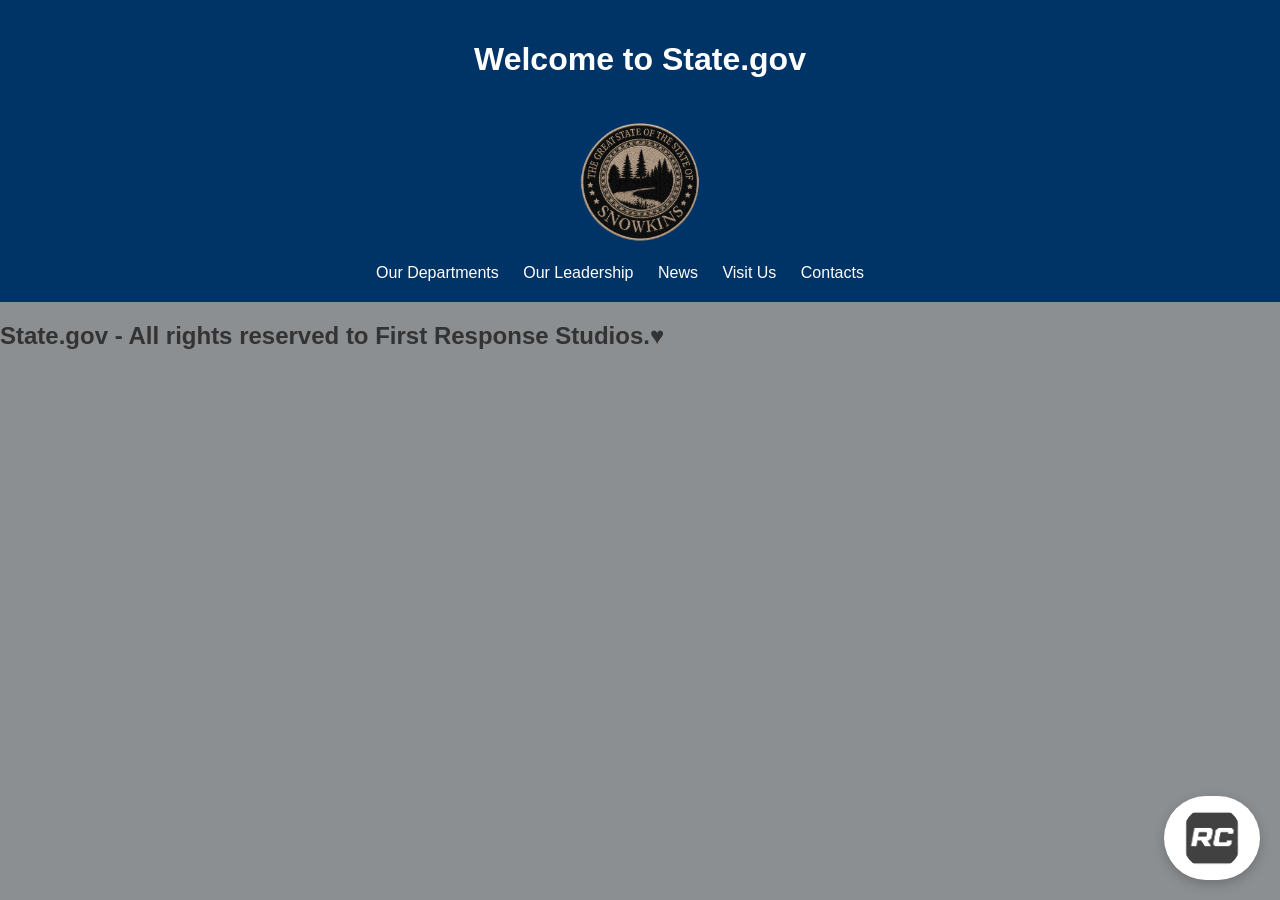
<file: contacts.html>
<!DOCTYPE html>
<html lang="en">
<head>
    <meta charset="UTF-8">
    <meta name="viewport" content="width=device-width, initial-scale=1.0">
    <title>State.gov</title>
    <link rel="stylesheet" href="./styles/contacts.css">
    <favicon href="./images/ingameimage/favicon.png" type="image/png">
</head>
<body>
    <header>
        <h1 id="welcome">Welcome to State.gov</h1>
        <img src="./images/patches/generated-image__2_-removebg-preview.png" alt="State.gov Logo"  id="logo"> 
        <ul>
            <li><a href="./departments.html">Our Departments</a></li>
            <li><a href="./leadership.html">Our Leadership</a></li>
            <li><a href="./news.html">News</a></li>
            <li><a href="./visit_us.html">Visit Us</a></li>
            <li><a href="./contacts.html">Contacts</a></li>
            <li><a href="./management.html"><img src="./images/patches/management.png" alt="Management Logo" id="management-logo"></a></li>            
        </ul>
    </header>
    <footer>
        <h2 id="footer"><bold>State.gov - All rights reserved to First Response Studios.♥</bold></h2>
    </footer>
</body>
</html>
</file>
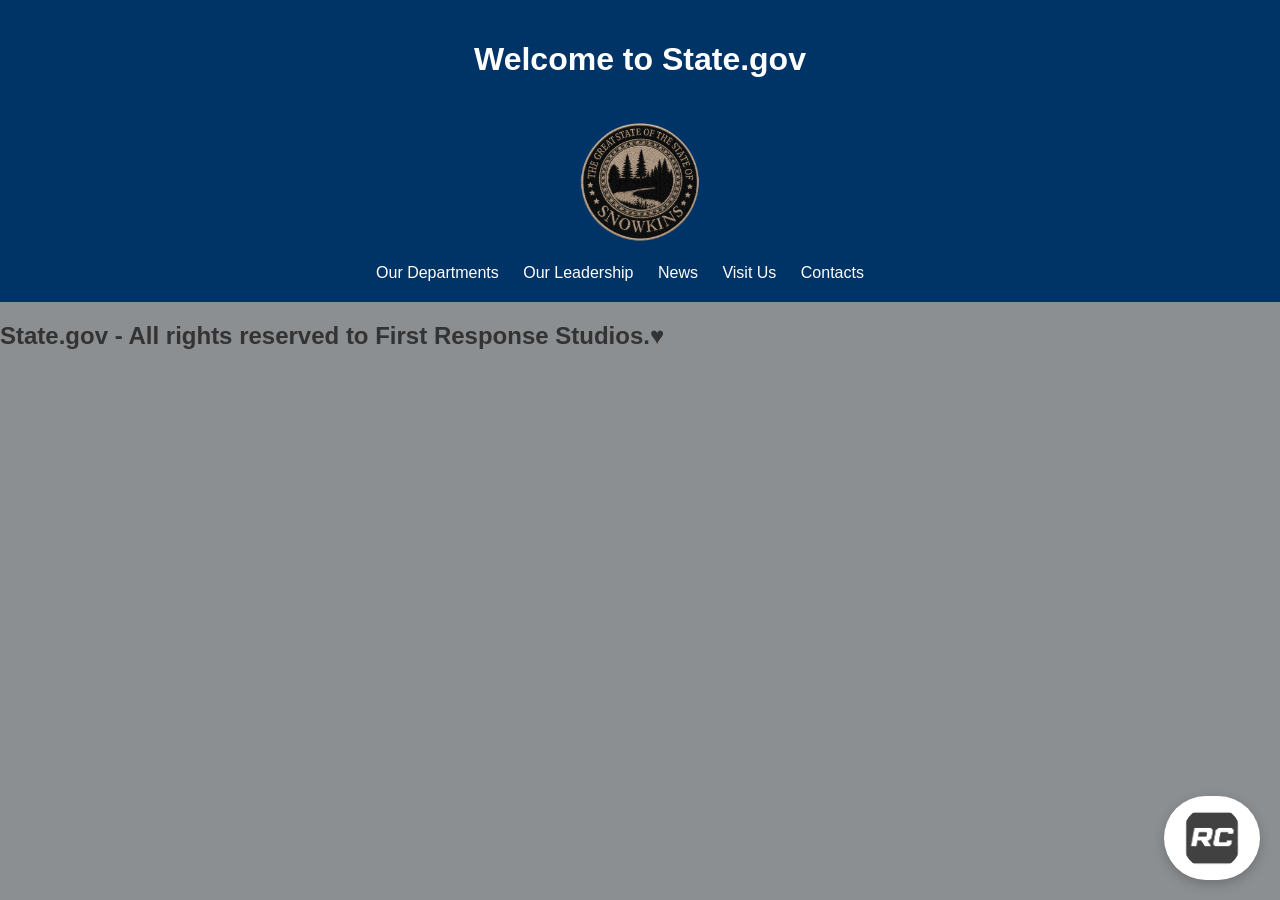
<file: leadership.html>
<!DOCTYPE html>
<html lang="en">
<head>
    <meta charset="UTF-8">
    <meta name="viewport" content="width=device-width, initial-scale=1.0">
    <title>State.gov</title>
    <link rel="stylesheet" href="./styles/leadership.css">
    <favicon href="./images/ingameimage/favicon.png" type="image/png">
</head>
<body>
    <header>
        <h1 id="welcome">Welcome to State.gov</h1>
        <img src="./images/patches/generated-image__2_-removebg-preview.png" alt="State.gov Logo"  id="logo"> 
        <ul>
            <li><a href="./departments.html">Our Departments</a></li>
            <li><a href="./leadership.html">Our Leadership</a></li>
            <li><a href="./news.html">News</a></li>
            <li><a href="./visit_us.html">Visit Us</a></li>
            <li><a href="./contacts.html">Contacts</a></li>
            <li><a href="./management.html"><img src="./images/patches/management.png" alt="Management Logo" id="management-logo"></a></li>                      
        </ul>
    </header>
    <footer>
        <h2 id="footer"><bold>State.gov - All rights reserved to First Response Studios.♥</bold></h2>
    </footer>
</body>
</html>
</file>
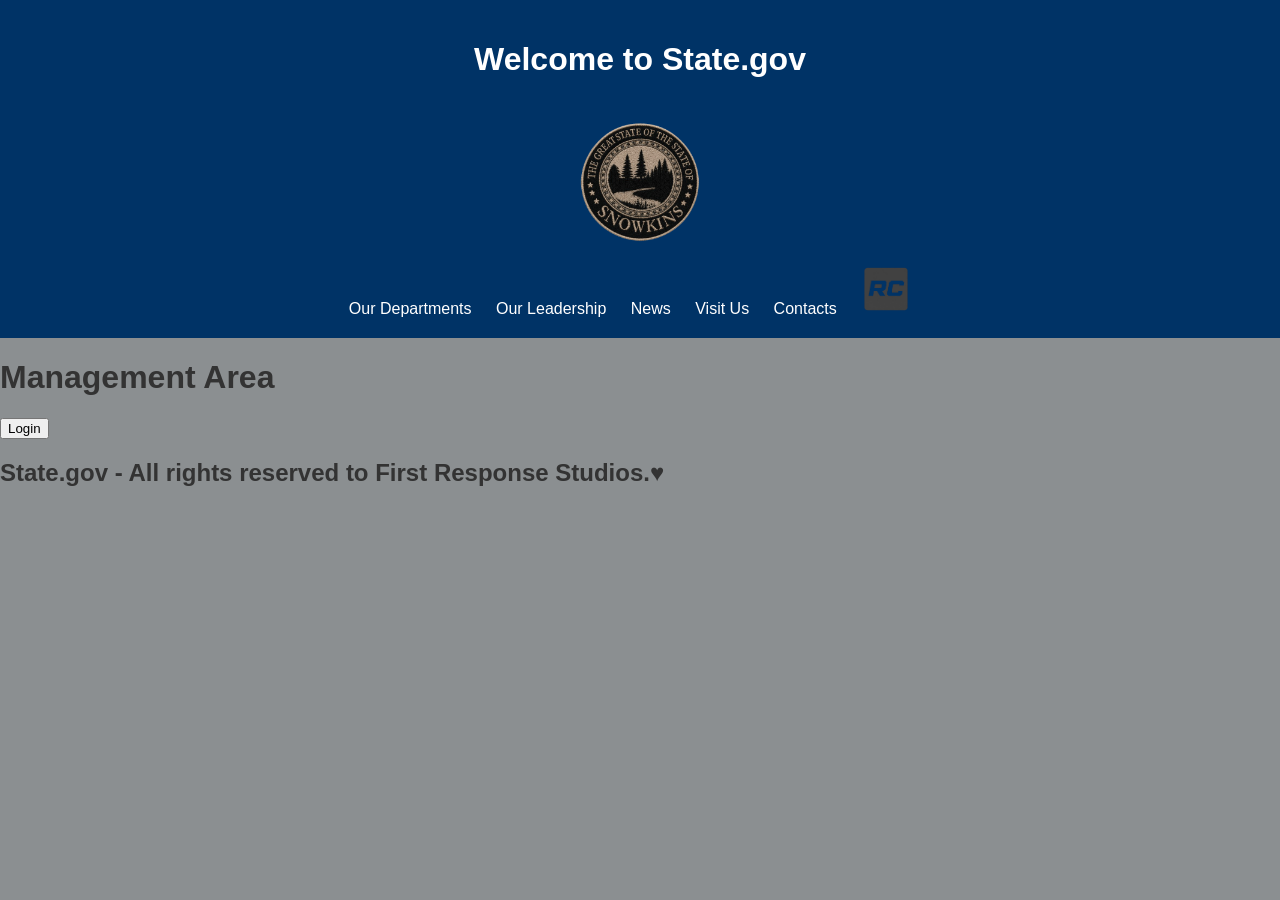
<file: management.html>
<!DOCTYPE html>
<html lang="en">
<head>
    <meta charset="UTF-8">
    <meta name="viewport" content="width=device-width, initial-scale=1.0">
    <title>State.gov</title>
    <link rel="stylesheet" href="./styles/management.css">
    <favicon href="./images/ingameimage/favicon.png" type="image/png">
</head>
<body>
    <header>
        <h1 id="welcome">Welcome to State.gov</h1>
        <img src="./images/patches/generated-image__2_-removebg-preview.png" alt="State.gov Logo"  id="logo">
        <ul>
            <li><a href="./departments.html">Our Departments</a></li>
            <li><a href="./leadership.html">Our Leadership</a></li>
            <li><a href="./news.html">News</a></li>
            <li><a href="./visit_us.html">Visit Us</a></li>
            <li><a href="./contacts.html">Contacts</a></li>
            <li><a href="./management.html"><img src="./images/patches/management.png" alt="Management Logo" id="management-logo"></a></li>                       
        </ul>
    </header>
    <h1 id="management">Management Area</h1>
    <button id="login">Login</button>

    <footer>
        <h2 id="footer"><bold>State.gov - All rights reserved to First Response Studios.♥</bold></h2>
    </footer>
    

</body>
</html>
</file>
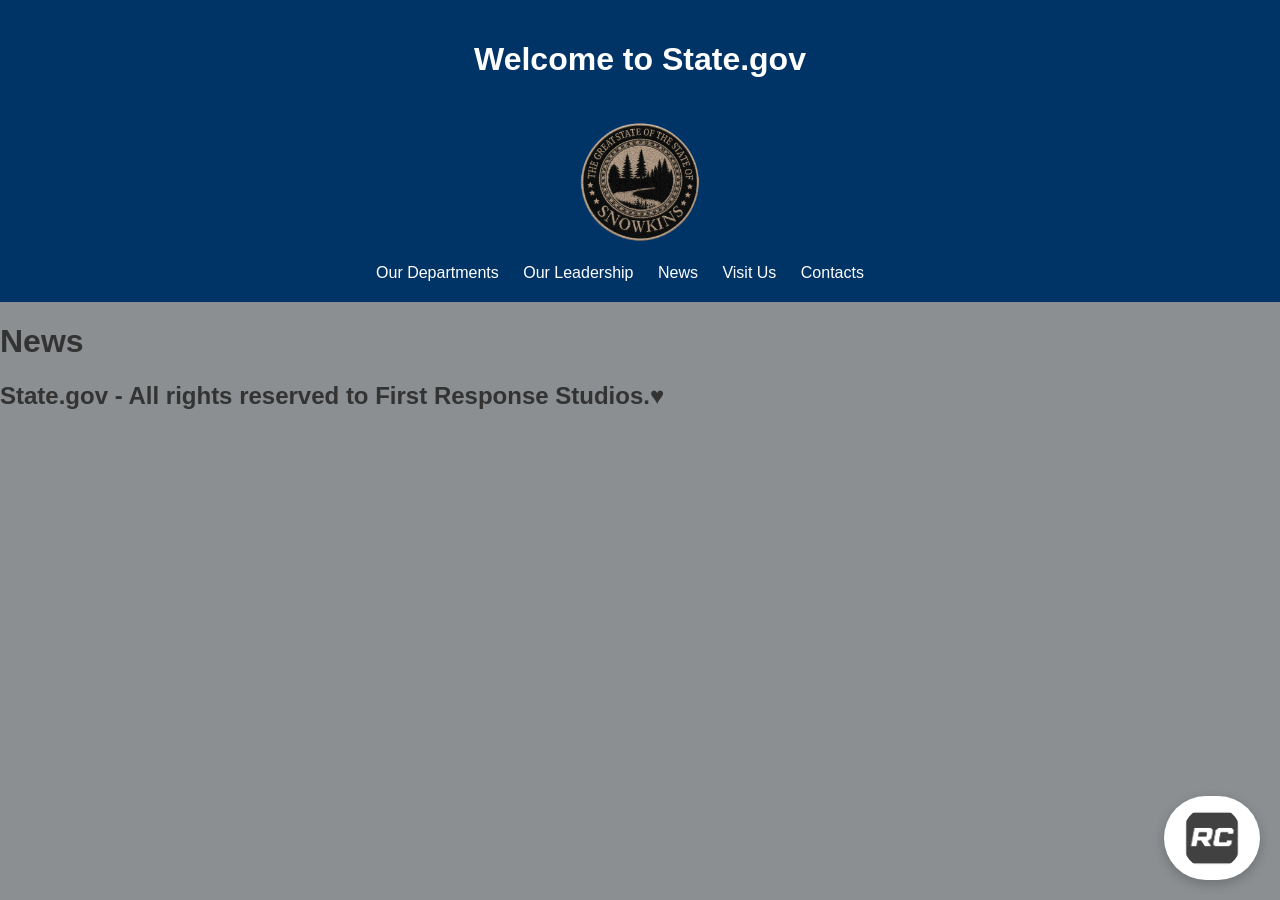
<file: news.html>
<!DOCTYPE html>
<html lang="en">
<head>
    <meta charset="UTF-8">
    <meta name="viewport" content="width=device-width, initial-scale=1.0">
    <title>State.gov</title>
    <link rel="stylesheet" href="./styles/news.css">
    <favicon href="./images/ingameimage/favicon.png" type="image/png">
</head>
<body>
    <header>
        <h1 id="welcome">Welcome to State.gov</h1>
        <img src="./images/patches/generated-image__2_-removebg-preview.png" alt="State.gov Logo"  id="logo">
        <ul>
            <li><a href="./departments.html">Our Departments</a></li>
            <li><a href="./leadership.html">Our Leadership</a></li>
            <li><a href="./news.html">News</a></li>
            <li><a href="./visit_us.html">Visit Us</a></li>
            <li><a href="./contacts.html">Contacts</a></li>
            <li><a href="./management.html"><img src="./images/patches/management.png" alt="Management Logo" id="management-logo"></a></li>                        
        </ul>
    </header>
    <div>
        <h1 id="news">News</h1>
    </div>
    <footer>
        <h2 id="footer"><bold>State.gov - All rights reserved to First Response Studios.♥</bold></h2>
    </footer>
</body>
</html>
</file>
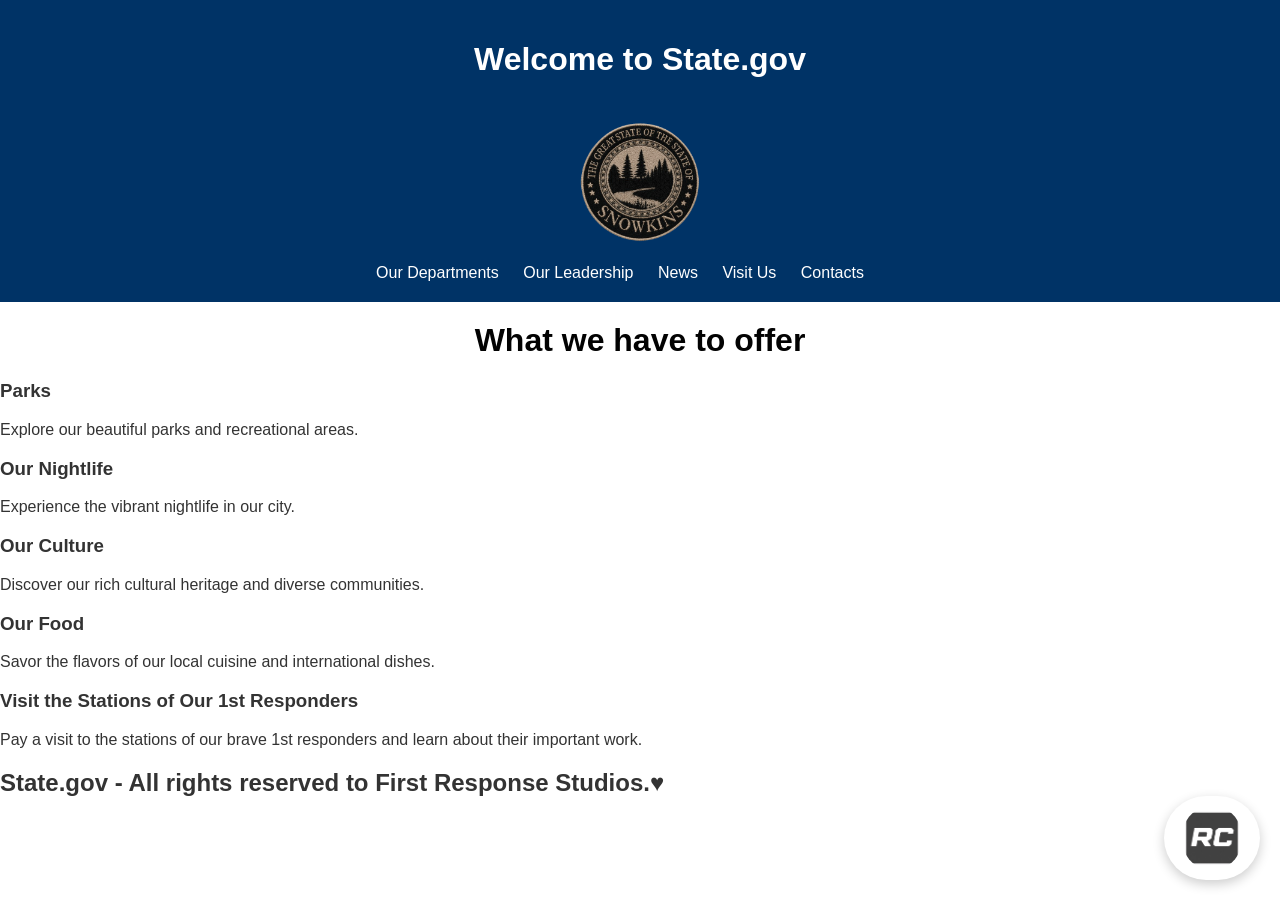
<file: visit_us.html>
<!DOCTYPE html>
<html lang="en">
<head>
    <meta charset="UTF-8">
    <meta name="viewport" content="width=device-width, initial-scale=1.0">
    <title>State.gov</title>
    <link rel="stylesheet" href="./styles/visit_us.css">
    <favicon href="./images/ingameimage/favicon.png" type="image/png">
</head>
<body>
    <header>
        <h1 id="welcome">Welcome to State.gov</h1>
        <img src="./images/patches/generated-image__2_-removebg-preview.png" alt="State.gov Logo"  id="logo"> 
        <ul>
            <li><a href="./departments.html">Our Departments</a></li>
            <li><a href="./leadership.html">Our Leadership</a></li>
            <li><a href="./news.html">News</a></li>
            <li><a href="./visit_us.html">Visit Us</a></li>
            <li><a href="./contacts.html">Contacts</a></li>
            <li><a href="./management.html"><img src="./images/patches/management.png" alt="Management Logo" id="management-logo"></a></li>                        
        </ul>
    </header>
    </div>
    <div id="visit-info">
    <h1 id="offer">What we have to offer</h1>
    <h3 class="offer-title">Parks</h3>
    <p id="offer-info">Explore our beautiful parks and recreational areas.</p>
    <h3 class="offer-title">Our Nightlife</h3>
    <p id="offer-info">Experience the vibrant nightlife in our city.</p>
    <h3 class="offer-title">Our Culture</h3>
    <p id="offer-info">Discover our rich cultural heritage and diverse communities.</p>
    <h3 class="offer-title">Our Food</h3>
    <p id="offer-info">Savor the flavors of our local cuisine and international dishes.</p>
    <h3 class="offer-title">Visit the Stations of Our 1st Responders</h3>
    <p id="offer-info">Pay a visit to the stations of our brave 1st responders and learn about their important work.</p>
    </div>
    <footer>
        <h2 id="footer"><bold>State.gov - All rights reserved to First Response Studios.♥</bold></h2>
    </footer>
</body>
</html>
</file>
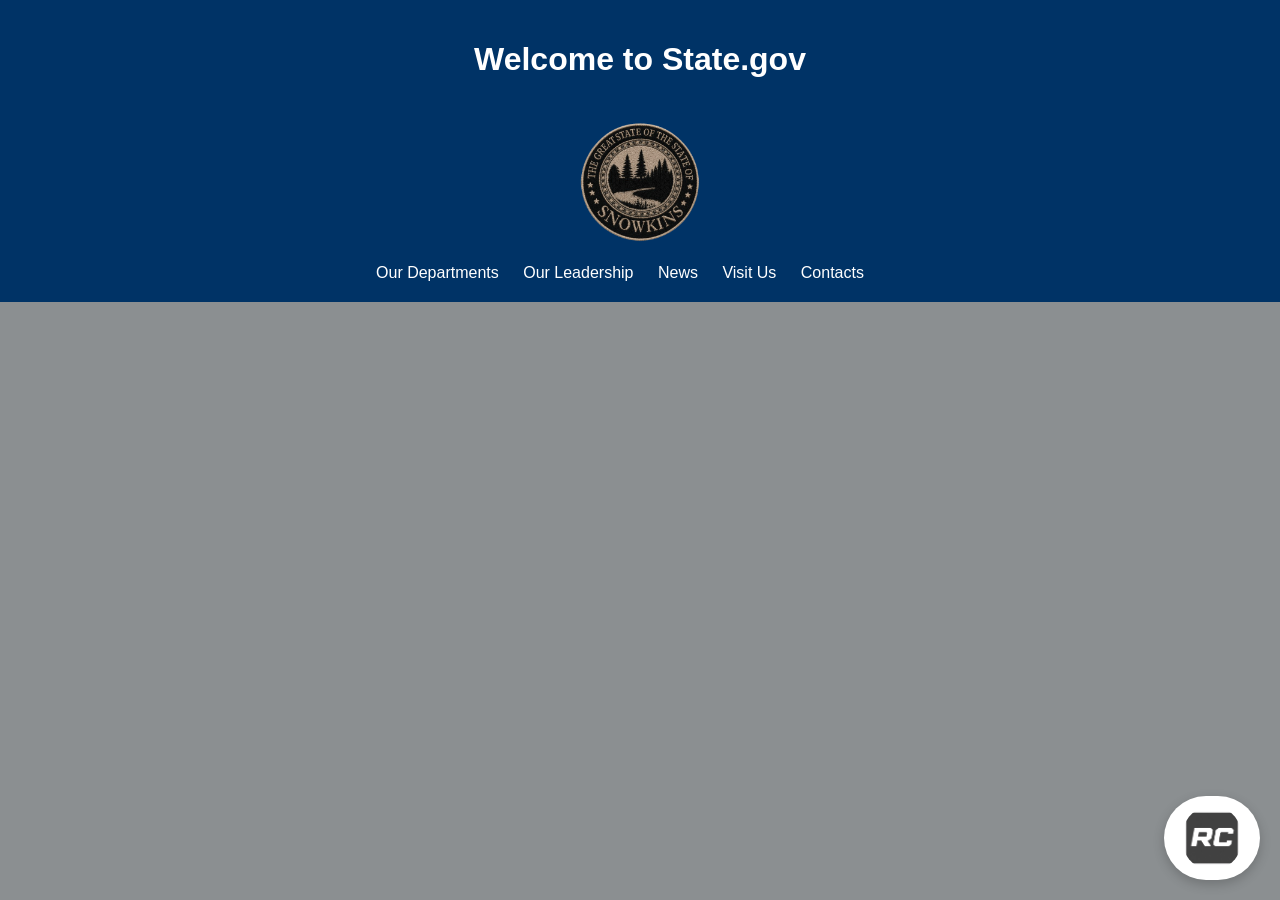
<file: State_project/contacts.html>
<!DOCTYPE html>
<html lang="en">
<head>
    <meta charset="UTF-8">
    <meta name="viewport" content="width=device-width, initial-scale=1.0">
    <title>State.gov</title>
    <link rel="stylesheet" href="/styles/contacts.css">
    <favicon href="/images/ingame image/favicon.png" type="image/png">
</head>
<body>
    <header>
        <h1 id="welcome">Welcome to State.gov</h1>
        <img src="/images/patches/generated-image__2_-removebg-preview.png" alt="State.gov Logo"  id="logo"> 
        <ul>
            <li><a href="/departments.html">Our Departments</a></li>
            <li><a href="/leadership.html">Our Leadership</a></li>
            <li><a href="/news.html">News</a></li>
            <li><a href="/visit_us.html">Visit Us</a></li>
            <li><a href="/contacts.html">Contacts</a></li>
            <li><a href="/management.html"><img src="/images/patches/management.png" alt="Management Logo" id="management-logo"></a></li>            
        </ul>
    </header>
</body>
</html>
</file>
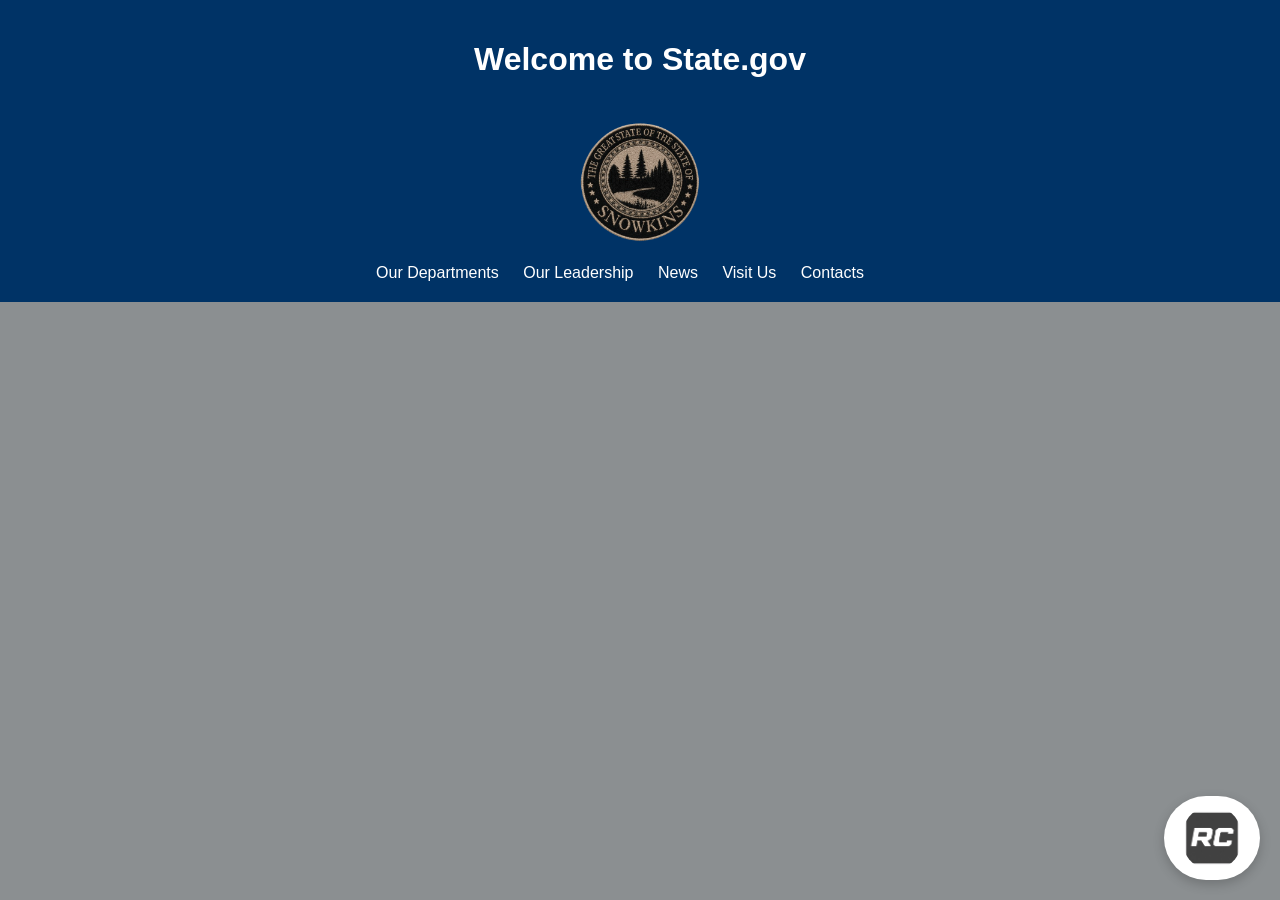
<file: State_project/leadership.html>
<!DOCTYPE html>
<html lang="en">
<head>
    <meta charset="UTF-8">
    <meta name="viewport" content="width=device-width, initial-scale=1.0">
    <title>State.gov</title>
    <link rel="stylesheet" href="/styles/leadership.css">
    <favicon href="/images/ingame image/favicon.png" type="image/png">
</head>
<body>
    <header>
        <h1 id="welcome">Welcome to State.gov</h1>
        <img src="/images/patches/generated-image__2_-removebg-preview.png" alt="State.gov Logo"  id="logo"> 
        <ul>
            <li><a href="/departments.html">Our Departments</a></li>
            <li><a href="/leadership.html">Our Leadership</a></li>
            <li><a href="/news.html">News</a></li>
            <li><a href="/visit_us.html">Visit Us</a></li>
            <li><a href="/contacts.html">Contacts</a></li>
            <li><a href="/management.html"><img src="/images/patches/management.png" alt="Management Logo" id="management-logo"></a></li>                      
        </ul>
    </header>
</body>
</html>
</file>
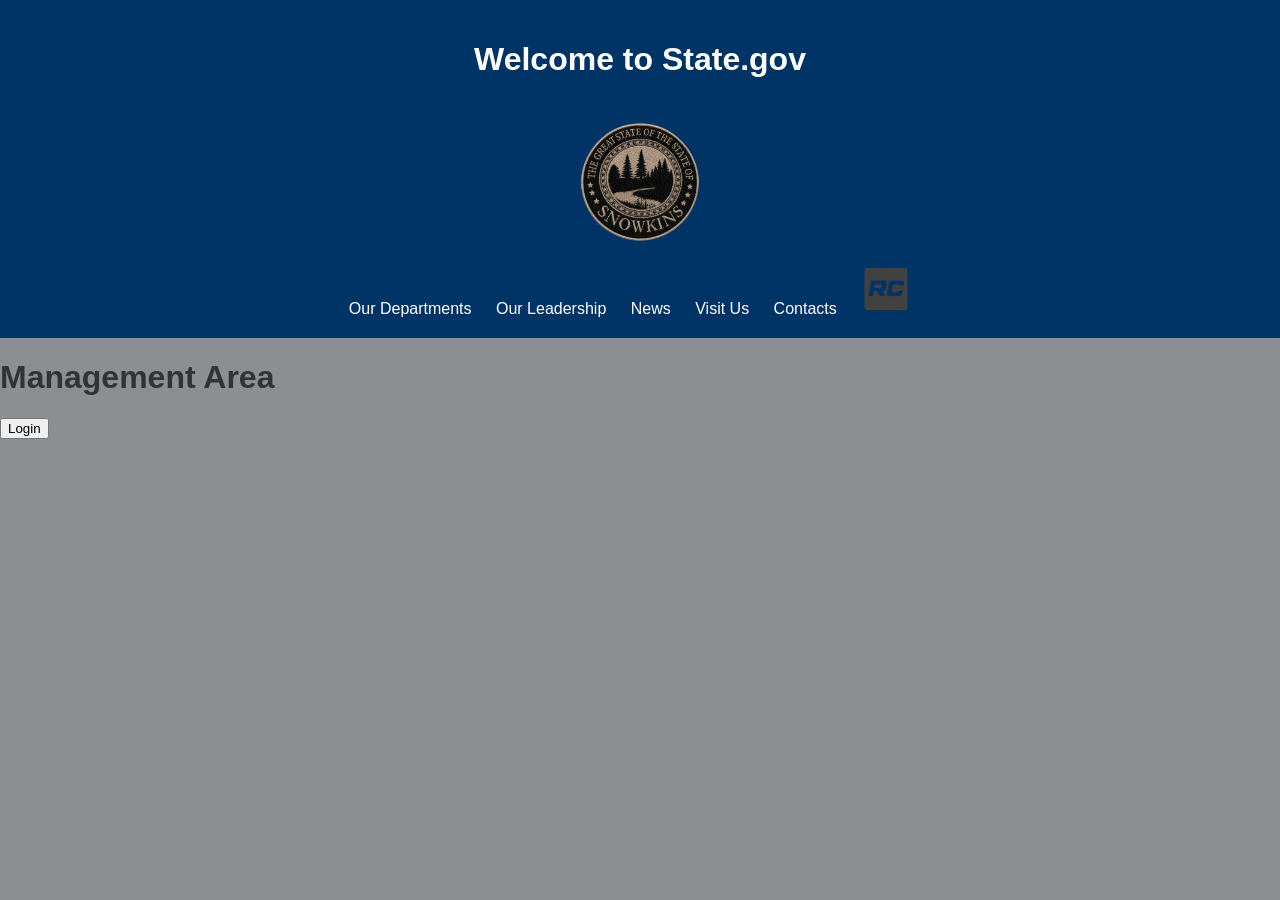
<file: State_project/management.html>
<!DOCTYPE html>
<html lang="en">
<head>
    <meta charset="UTF-8">
    <meta name="viewport" content="width=device-width, initial-scale=1.0">
    <title>State.gov</title>
    <link rel="stylesheet" href="/styles/management.css">
    <favicon href="/images/ingame image/favicon.png" type="image/png">
</head>
<body>
    <header>
        <h1 id="welcome">Welcome to State.gov</h1>
        <img src="/images/patches/generated-image__2_-removebg-preview.png" alt="State.gov Logo"  id="logo">
        <ul>
            <li><a href="/departments.html">Our Departments</a></li>
            <li><a href="/leadership.html">Our Leadership</a></li>
            <li><a href="/news.html">News</a></li>
            <li><a href="/visit_us.html">Visit Us</a></li>
            <li><a href="/contacts.html">Contacts</a></li>
            <li><a href="/management.html"><img src="/images/patches/management.png" alt="Management Logo" id="management-logo"></a></li>                       
        </ul>
    </header>
    <h1 id="management">Management Area</h1>
    <button id="login">Login</button>
    

</body>
</html>
</file>
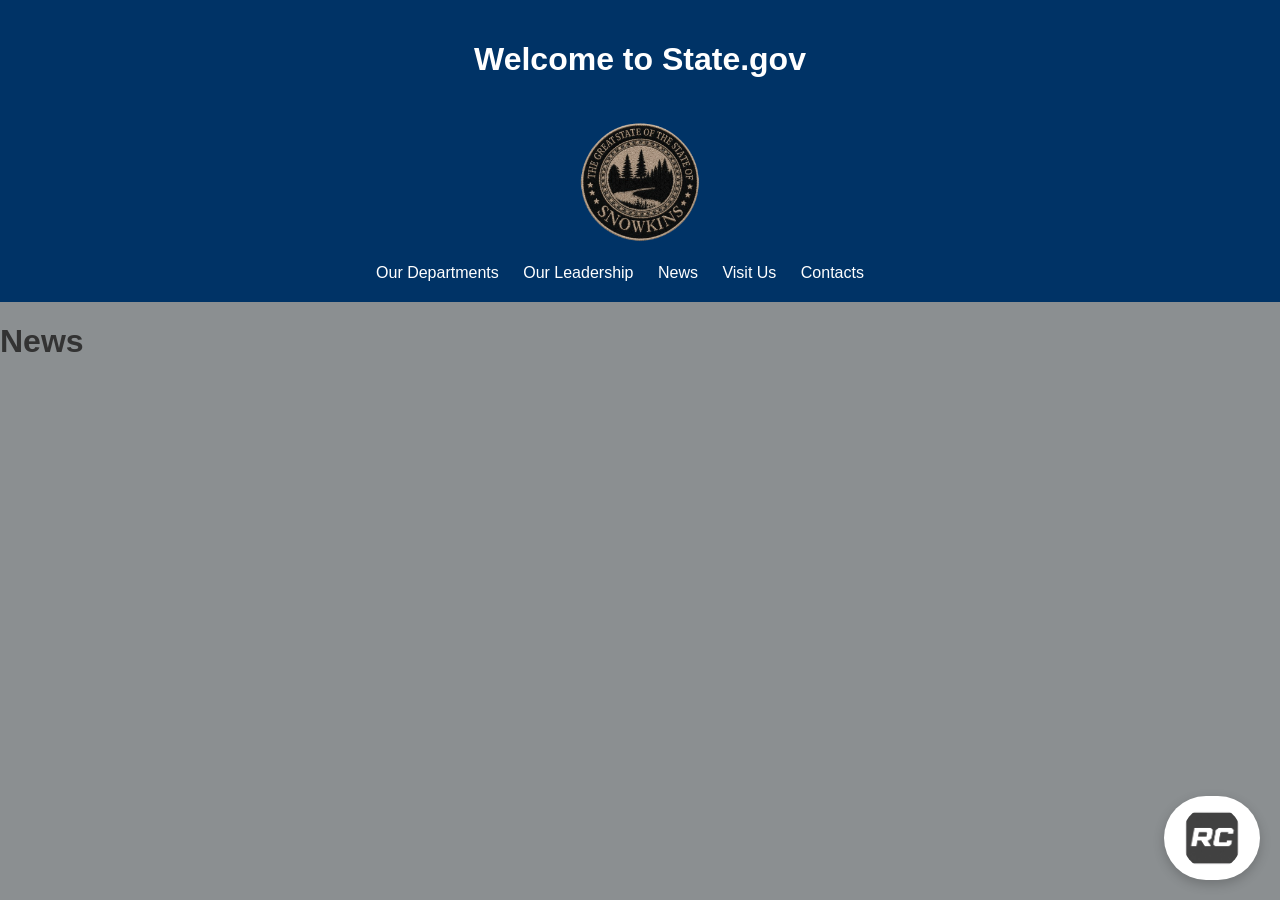
<file: State_project/news.html>
<!DOCTYPE html>
<html lang="en">
<head>
    <meta charset="UTF-8">
    <meta name="viewport" content="width=device-width, initial-scale=1.0">
    <title>State.gov</title>
    <link rel="stylesheet" href="/styles/news.css">
    <favicon href="/images/ingame image/favicon.png" type="image/png">
</head>
<body>
    <header>
        <h1 id="welcome">Welcome to State.gov</h1>
        <img src="/images/patches/generated-image__2_-removebg-preview.png" alt="State.gov Logo"  id="logo">
        <ul>
            <li><a href="/departments.html">Our Departments</a></li>
            <li><a href="/leadership.html">Our Leadership</a></li>
            <li><a href="/news.html">News</a></li>
            <li><a href="/visit_us.html">Visit Us</a></li>
            <li><a href="/contacts.html">Contacts</a></li>
            <li><a href="/management.html"><img src="/images/patches/management.png" alt="Management Logo" id="management-logo"></a></li>                        
        </ul>
    </header>
    <div>
        <h1 id="news">News</h1>
    </div>
</body>
</html>
</file>
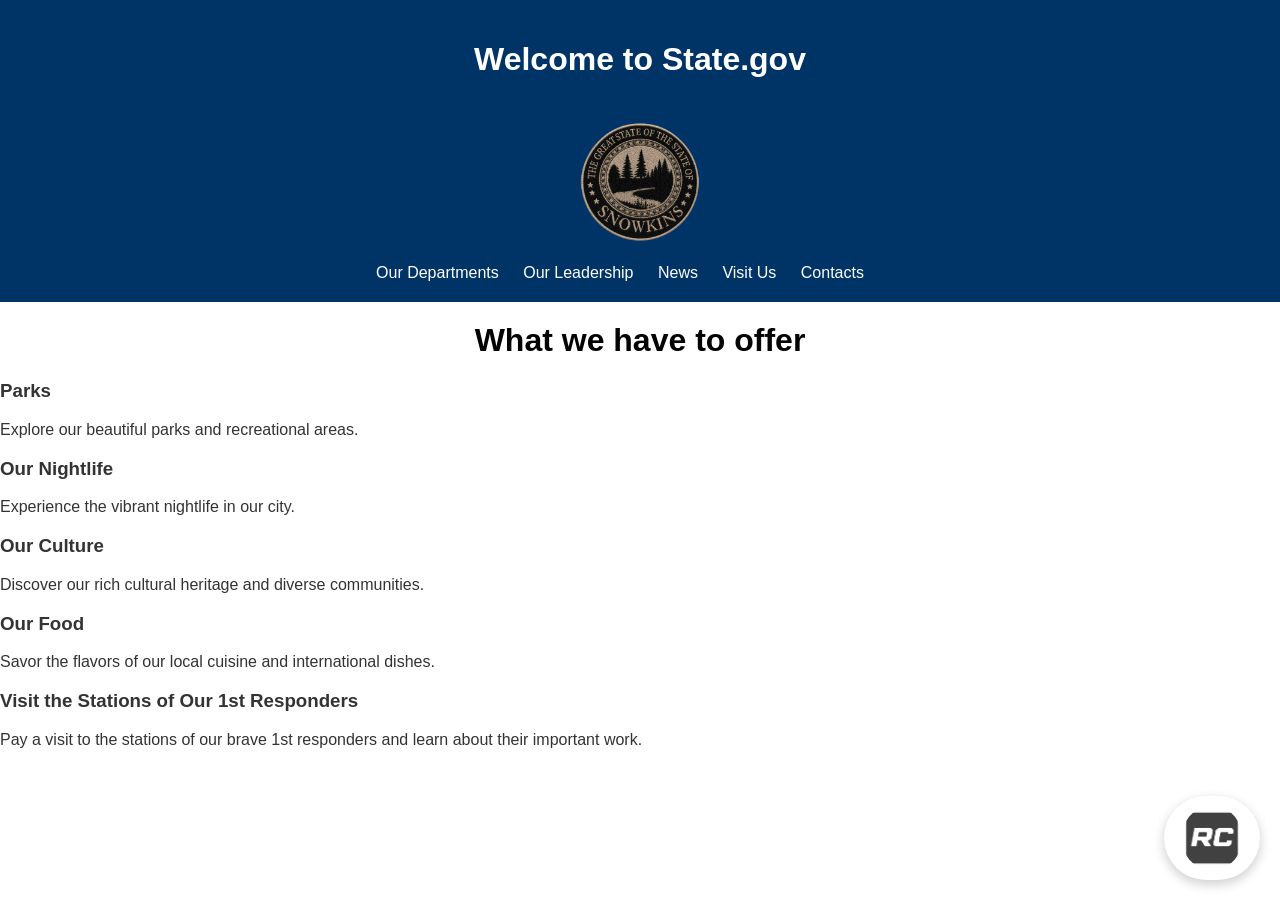
<file: State_project/visit_us.html>
<!DOCTYPE html>
<html lang="en">
<head>
    <meta charset="UTF-8">
    <meta name="viewport" content="width=device-width, initial-scale=1.0">
    <title>State.gov</title>
    <link rel="stylesheet" href="/styles/visit_us.css">
    <favicon href="/images/ingame image/favicon.png" type="image/png">
</head>
<body>
    <header>
        <h1 id="welcome">Welcome to State.gov</h1>
        <img src="/images/patches/generated-image__2_-removebg-preview.png" alt="State.gov Logo"  id="logo"> 
        <ul>
            <li><a href="/departments.html">Our Departments</a></li>
            <li><a href="/leadership.html">Our Leadership</a></li>
            <li><a href="/news.html">News</a></li>
            <li><a href="/visit_us.html">Visit Us</a></li>
            <li><a href="/contacts.html">Contacts</a></li>
            <li><a href="/management.html"><img src="/images/patches/management.png" alt="Management Logo" id="management-logo"></a></li>                        
        </ul>
    </header>
    </div>
    <div id="visit-info">
    <h1 id="offer">What we have to offer</h2>
    <h3 class="offer-title">Parks</h3>
    <p id="offer-info">Explore our beautiful parks and recreational areas.</p>
    <h3 class="offer-title">Our Nightlife</h3>
    <p id="offer-info">Experience the vibrant nightlife in our city.</p>
    <h3 class="offer-title">Our Culture</h3>
    <p id="offer-info">Discover our rich cultural heritage and diverse communities.</p>
    <h3 class="offer-title">Our Food</h3>
    <p id="offer-info">Savor the flavors of our local cuisine and international dishes.</p>
    <h3 class="offer-title">Visit the Stations of Our 1st Responders</h3>
    <p id="offer-info">Pay a visit to the stations of our brave 1st responders and learn about their important work.</p>
    </div>
</body>
</html>
</file>
<file: styles/contacts.css>
body {
    font-family: Arial, sans-serif;
    margin: 0;
    padding: 0;
    background-color: #8b8f91;
    color: #333;

}

header {
    background-color: #003366;
    color: white;
    padding: 20px;
    text-align: center;
}
ul {
    list-style-type: none;
    margin: 0;
    padding: 0;
    overflow: hidden;

}

li {
    display: inline;
    margin-right: 20px;
}

a {
    color: white;
    text-decoration: none;
}

a:hover {
    text-decoration:underline;
}

#logo {
    width: 150px;
    height: auto;
    margin-top: 10px;
}

#management-logo {
  position: fixed;
  bottom: 20px;
  right: 20px;
  z-index: 1000;
  width: 60px;
  height: 60px;
  background-color: #ffffff;
  padding: 12px 18px;
  border: none;
  border-radius: 999px;
  cursor: pointer;
  box-shadow: 0 4px 12px rgba(0,0,0,0.2);
}
</file>
<file: styles/leadership.css>
body {
    font-family: Arial, sans-serif;
    margin: 0;
    padding: 0;
    background-color: #8b8f91;
    color: #333;

}

header {
    background-color: #003366;
    color: white;
    padding: 20px;
    text-align: center;
}
ul {
    list-style-type: none;
    margin: 0;
    padding: 0;
    overflow: hidden;

}

li {
    display: inline;
    margin-right: 20px;
}

a {
    color: white;
    text-decoration: none;
}

a:hover {
    text-decoration:underline;
}


#logo {
    width: 150px;
    height: auto;
    margin-top: 10px;
}
#management-logo {
  position: fixed;
  bottom: 20px;
  right: 20px;
  z-index: 1000;
  width: 60px;
  height: 60px;
  background-color: #ffffff;
  padding: 12px 18px;
  border: none;
  border-radius: 999px;
  cursor: pointer;
  box-shadow: 0 4px 12px rgba(0,0,0,0.2);
}
</file>
<file: styles/management.css>
body {
    font-family: Arial, sans-serif;
    margin: 0;
    padding: 0;
    background-color: #8b8f91;
    color: #333;

}

header {
    background-color: #003366;
    color: white;
    padding: 20px;
    text-align: center;
}
ul {
    list-style-type: none;
    margin: 0;
    padding: 0;
    overflow: hidden;

}

li {
    display: inline;
    margin-right: 20px;
}

a {
    color: white;
    text-decoration: none;
}

a:hover {
    text-decoration:underline;
}

#logo {
    width: 150px;
    height: auto;
    margin-top: 10px;
}

#management-logo {
    width: 50px;
    height: auto;
}
</file>
<file: styles/news.css>
body {
    font-family: Arial, sans-serif;
    margin: 0;
    padding: 0;
    background-color: #8b8f91;
    color: #333;

}

header {
    background-color: #003366;
    color: white;
    padding: 20px;
    text-align: center;
}
ul {
    list-style-type: none;
    margin: 0;
    padding: 0;
    overflow: hidden;

}

li {
    display: inline;
    margin-right: 20px;
}

a {
    color: white;
    text-decoration: none;
}

a:hover {
    text-decoration:underline;
}


#logo {
    width: 150px;
    height: auto;
    margin-top: 10px;
}

#management-logo {
  position: fixed;
  bottom: 20px;
  right: 20px;
  z-index: 1000;
  width: 60px;
  height: 60px;
  background-color: #ffffff;
  padding: 12px 18px;
  border: none;
  border-radius: 999px;
  cursor: pointer;
  box-shadow: 0 4px 12px rgba(0,0,0,0.2);
}
</file>
<file: styles/visit_us.css>
body {
    font-family: Arial, sans-serif;
    margin: 0;
    padding: 0;
    background-color: #ffffff;
    color: #333;

}

header {
    background-color: #003366;
    color: white;
    padding: 20px;
    text-align: center;
}
ul {
    list-style-type: none;
    margin: 0;
    padding: 0;
    overflow: hidden;

}

li {
    display: inline;
    margin-right: 20px;
}

a {
    color: white;
    text-decoration: none;
}

a:hover {
    text-decoration:underline;
}

#logo {
    width: 150px;
    height: auto;
    margin-top: 10px;
}

#management-logo {
  position: fixed;
  bottom: 20px;
  right: 20px;
  z-index: 1000;
  width: 60px;
  height: 60px;
  background-color: #ffffff;
  padding: 12px 18px;
  border: none;
  border-radius: 999px;
  cursor: pointer;
  box-shadow: 0 4px 12px rgba(0,0,0,0.2);
}

#offer {
    text-align: center;
    margin-top: 20px;
    color: #020202;
}
</file>
